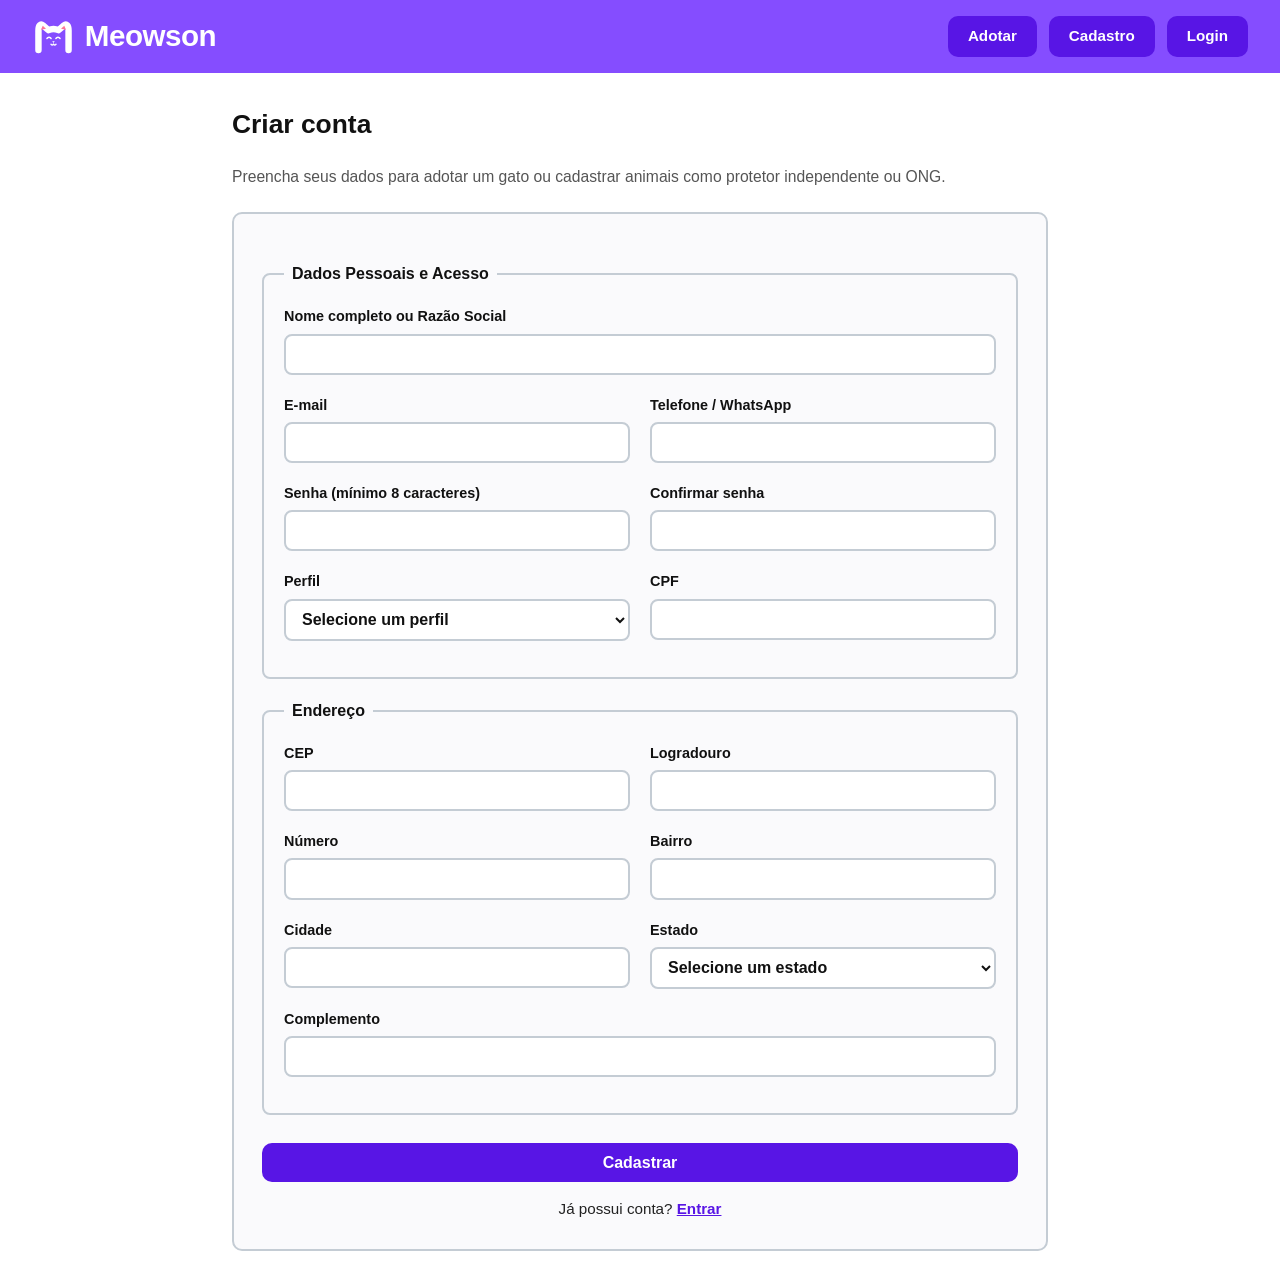
<file: public/cadastro.html>
<!DOCTYPE html>
<html lang="pt-BR">
<head>
    <title>Cadastro - Meowson</title>
    <meta charset="UTF-8">
    <meta name="viewport" content="width=device-width, initial-scale=1.0">
    <link rel="stylesheet" href="css/style.css">
<link rel="icon" type="image/svg+xml" href="img/favicon.svg">
    <link rel="icon" type="image/svg+xml" href="img/favicon.svg">
</head>
<body>

<header class="barra">
   <a href="gatos.php" class="marca">
    <img src="img/logo.svg" alt="Logo Meowson">
    <span>Meowson</span>
</a>
    <nav aria-label="Principal">
        <a href="gatos.php">Adotar</a>
        <a href="cadastro.html">Cadastro</a>
        <a href="login.html">Login</a>
    </nav>
</header>

<div class="container container-cadastro">
    <h1>Criar conta</h1>
    <p class="subtitulo-form">Preencha seus dados para adotar um gato ou cadastrar animais como protetor independente ou ONG.</p>

    <form method="post" enctype="multipart/form-data" action="cadastrar.php" class="form-card">
        <fieldset>
            <legend>Dados Pessoais e Acesso</legend>

            <div class="grid-cadastro">
                <div class="campo col-cheia">
                    <label for="nome">Nome completo ou Razão Social</label>
                    <input maxlength="150" id="nome" name="nome" required autocomplete="name">
                </div>

                <div class="campo">
                    <label for="email">E-mail</label>
                    <input maxlength="150" type="email" id="email" name="email" required autocomplete="email">
                </div>

                <div class="campo">
                    <label for="telefone">Telefone / WhatsApp</label>
                    <input maxlength="15" type="tel" id="telefone" name="telefone" required autocomplete="tel">
                </div>

                <div class="campo">
                    <label for="senha">Senha (mínimo 8 caracteres)</label>
                    <input minlength="8" maxlength="72" type="password" id="senha" name="senha" required autocomplete="new-password">
                </div>

                <div class="campo">
                    <label for="confirmarSenha">Confirmar senha</label>
                    <input minlength="8" maxlength="72" type="password" id="confirmarSenha" name="confirmarSenha" required autocomplete="new-password">
                </div>

                <div class="campo">
                    <label for="perfil">Perfil</label>
                    <select name="perfil" id="perfil" required>
                        <option selected value="">Selecione um perfil</option>
                        <option value="adotante">Adotante</option>
                        <option value="protetor">Protetor</option>
                        <option value="ong">ONG</option>
                    </select>
                </div>

                <div class="campo">
                    <label for="cpf">CPF</label>
                    <input maxlength="18" id="cpf" name="cpf_cnpj" required inputmode="numeric">
                </div>

                <div id="bloco-documento" class="col-cheia" hidden>
                    <div class="campo">
                        <label for="documento">Documentação da ONG (Estatuto ou Comprovante CNPJ)</label>
                        <input type="file" id="documento" name="documento">
                    </div>
                </div>
            </div>
        </fieldset>

        <fieldset>
            <legend>Endereço</legend>

            <div class="grid-cadastro">
                <div class="campo">
                    <label for="cep">CEP</label>
                    <input maxlength="9" id="cep" name="cep" required inputmode="numeric" autocomplete="postal-code">
                </div>

                <div class="campo">
                    <label for="logradouro">Logradouro</label>
                    <input maxlength="100" id="logradouro" name="logradouro" required autocomplete="address-line1">
                </div>

                <div class="campo">
                    <label for="numero">Número</label>
                    <input maxlength="10" id="numero" name="numero" required>
                </div>

                <div class="campo">
                    <label for="bairro">Bairro</label>
                    <input maxlength="50" id="bairro" name="bairro" required>
                </div>

                <div class="campo">
                    <label for="cidade">Cidade</label>
                    <input maxlength="50" id="cidade" name="cidade" required autocomplete="address-level2">
                </div>

                <div class="campo">
                    <label for="estado">Estado</label>
                    <select id="estado" name="estado" required>
                        <option value="">Selecione um estado</option>
                        <option value="AC">Acre</option>
                        <option value="AL">Alagoas</option>
                        <option value="AP">Amapá</option>
                        <option value="AM">Amazonas</option>
                        <option value="BA">Bahia</option>
                        <option value="CE">Ceará</option>
                        <option value="DF">Distrito Federal</option>
                        <option value="ES">Espírito Santo</option>
                        <option value="GO">Goiás</option>
                        <option value="MA">Maranhão</option>
                        <option value="MT">Mato Grosso</option>
                        <option value="MS">Mato Grosso do Sul</option>
                        <option value="MG">Minas Gerais</option>
                        <option value="PA">Pará</option>
                        <option value="PB">Paraíba</option>
                        <option value="PR">Paraná</option>
                        <option value="PE">Pernambuco</option>
                        <option value="PI">Piauí</option>
                        <option value="RJ">Rio de Janeiro</option>
                        <option value="RN">Rio Grande do Norte</option>
                        <option value="RS">Rio Grande do Sul</option>
                        <option value="RO">Rondônia</option>
                        <option value="RR">Roraima</option>
                        <option value="SC">Santa Catarina</option>
                        <option value="SP">São Paulo</option>
                        <option value="SE">Sergipe</option>
                        <option value="TO">Tocantins</option>
                    </select>
                </div>

                <div class="campo col-cheia">
                    <label for="complemento">Complemento</label>
                    <input maxlength="50" id="complemento" name="complemento">
                </div>
            </div>
        </fieldset>

        <button type="submit" id="botao" class="botao">Cadastrar</button>

        <p class="texto-auxiliar">Já possui conta? <a href="login.html">Entrar</a></p>
    </form>
</div>
<script src="js/app.js"></script>
</body>
</html>
</file>
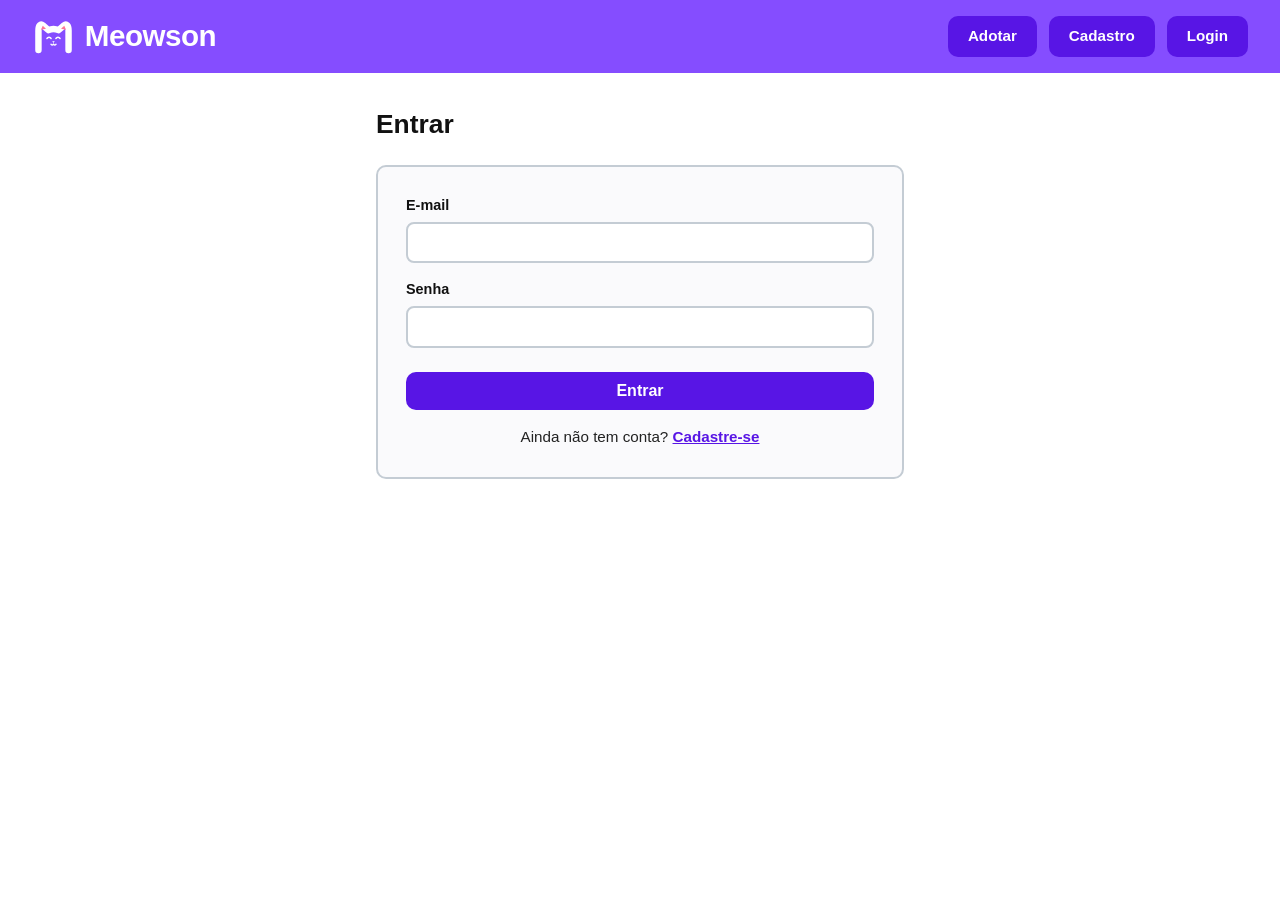
<file: public/login.html>
<!DOCTYPE html>
<html lang="pt-BR">
<head>
    <title>Login - Meowson</title>
    <meta charset="UTF-8">
    <meta name="viewport" content="width=device-width, initial-scale=1.0">
    <link rel="stylesheet" href="css/style.css">
<link rel="icon" type="image/svg+xml" href="img/favicon.svg">
    <link rel="icon" type="image/svg+xml" href="img/favicon.svg">
</head>
<body>

<header class="barra">
    <a href="gatos.php" class="marca">
    <img src="img/logo.svg" alt="Logo Meowson">
    <span>Meowson</span>
</a>
    <nav aria-label="Principal">
        <a href="gatos.php">Adotar</a>
        <a href="cadastro.html">Cadastro</a>
        <a href="login.html">Login</a>
    </nav>
</header>

<div class="container container-estreito">
    <h1>Entrar</h1>

    <form method="post" action="login.php" class="form-card">
        <div class="campo">
            <label for="email">E-mail</label>
            <input type="email" id="email" name="email" required autocomplete="email">
        </div>

        <div class="campo">
            <label for="senha">Senha</label>
            <input type="password" name="senha" id="senha" required autocomplete="current-password">
        </div>

        <button type="submit" class="botao">Entrar</button>

        <p class="texto-auxiliar">Ainda não tem conta? <a href="cadastro.html">Cadastre-se</a></p>
    </form>
</div>

</body>
</html>
</file>
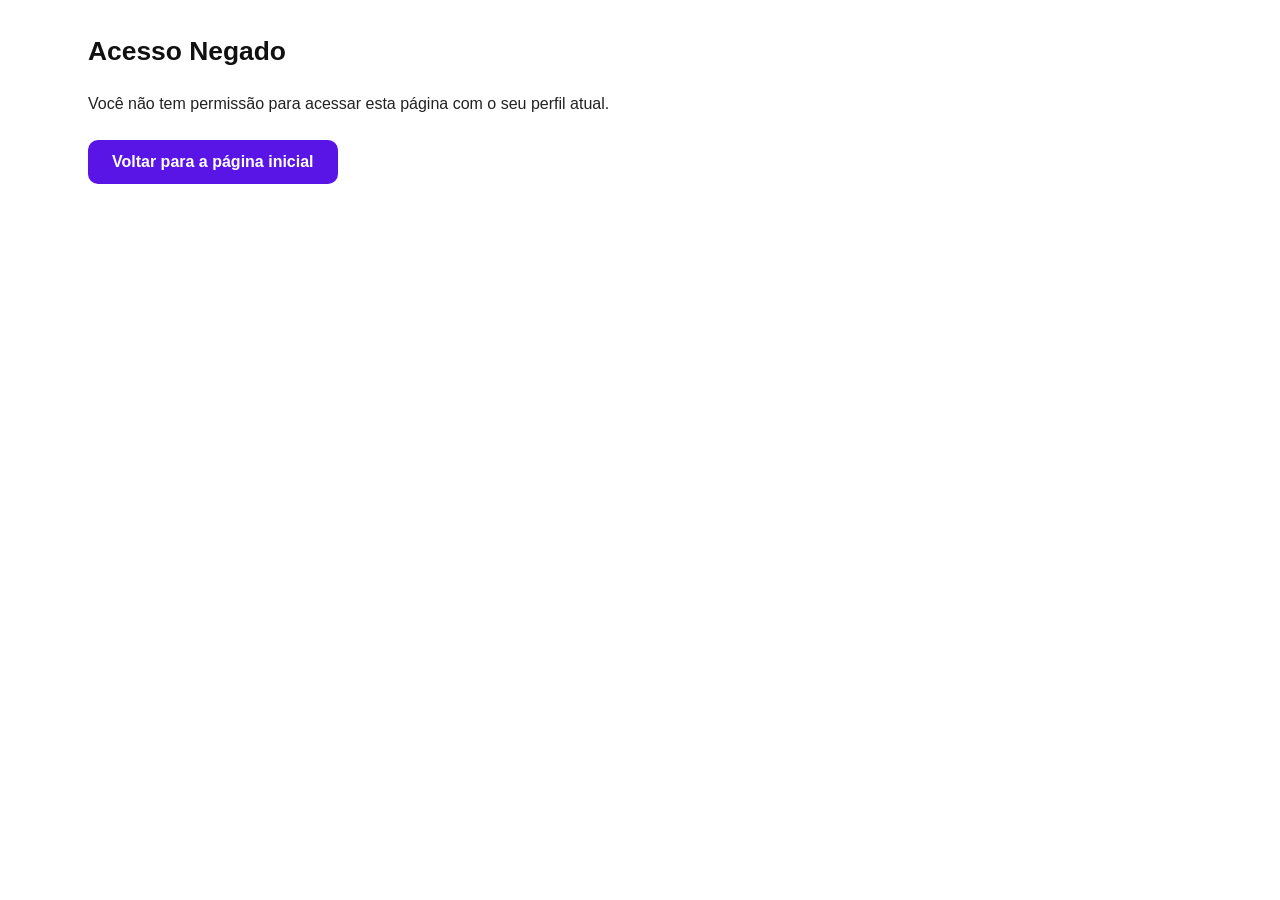
<file: public/negado.html>
<!DOCTYPE html>
<html lang="pt-BR">
<head>
    <title>Acesso Negado - Meowson</title>
    <meta charset="UTF-8">
    <meta name="viewport" content="width=device-width, initial-scale=1.0">
    <link rel="stylesheet" href="css/style.css">
    <link rel="icon" type="image/svg+xml" href="img/favicon.svg">
</head>
<body>
    <div class="container">
        <h1>Acesso Negado</h1>
        <p>Você não tem permissão para acessar esta página com o seu perfil atual.</p>
        <p style="margin-top: 1.5rem;">
            <a href="gatos.php" class="botao">Voltar para a página inicial</a>
        </p>
    </div>
</body>
</html>
</file>
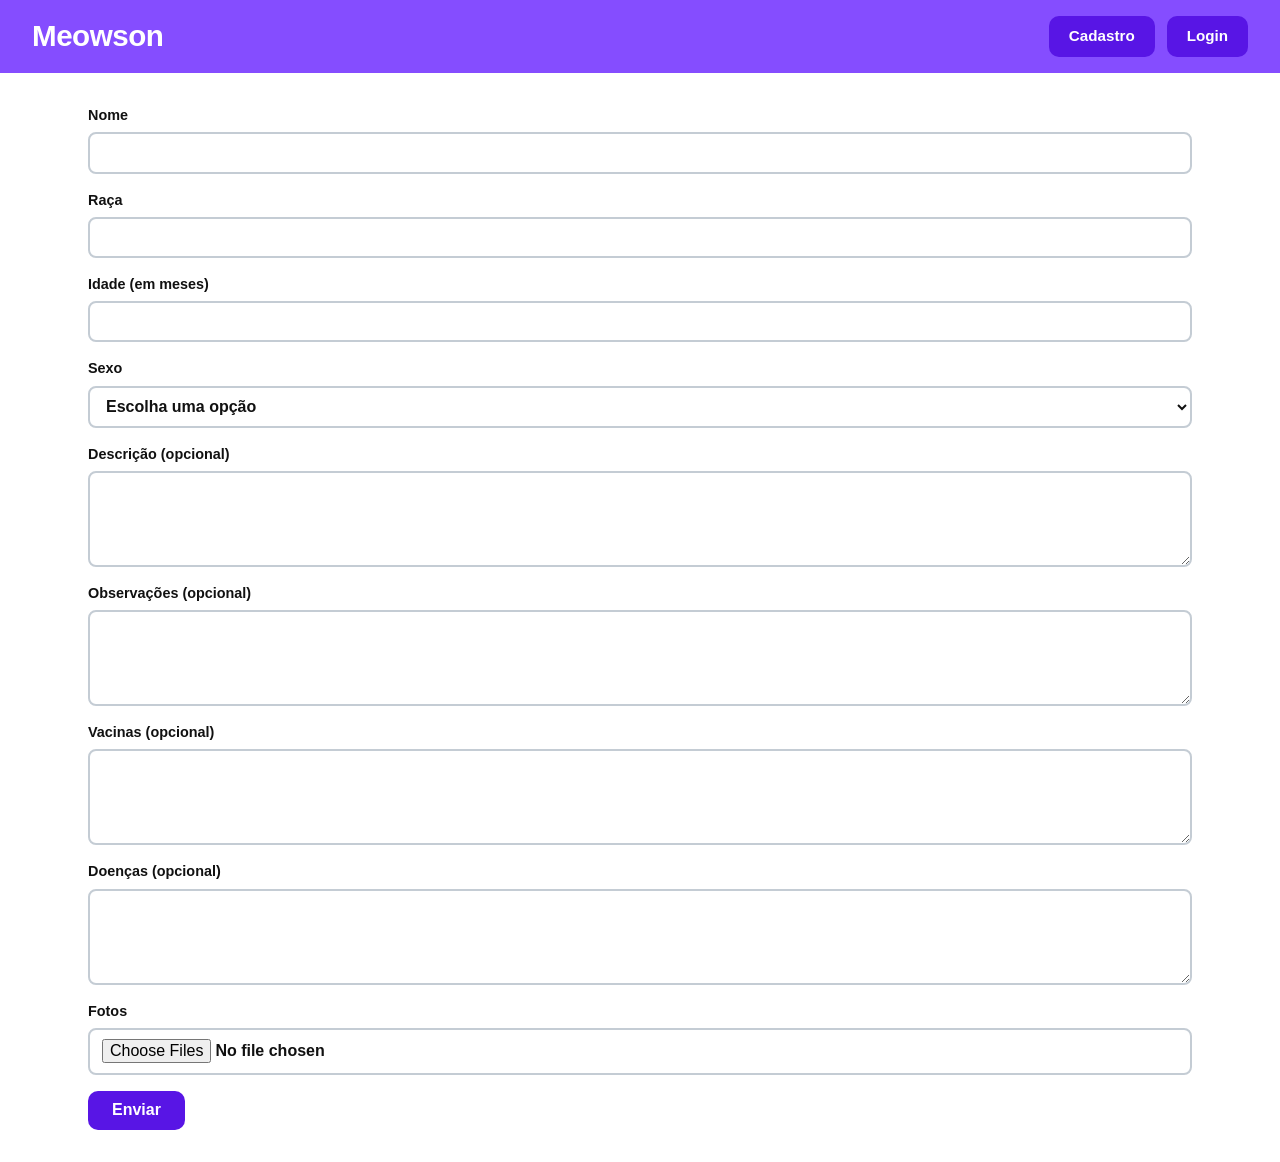
<file: public/novo_anuncio.html>
<!DOCTYPE html>
<html lang="pt-BR">
<head>
<title>Cadastro dos gatos - Meowson</title>
<meta charset="UTF-8">
<meta name="viewport" content="width=device-width, initial-scale=1.0">
<link rel="stylesheet" href="css/style.css">
</head>
<body>

<header class="barra">
    <a href="index.html">Meowson</a>
    <nav aria-label="Principal">
        <a href="cadastro.html">Cadastro</a>
        <a href="login.html">Login</a>
    </nav>
</header>

<div class="container">
<form method="post" enctype="multipart/form-data" action="cadastrar_gato.php">

<div class="campo">
<label for="nome">Nome</label>
<input required name="nome" type="text" minlength="1" maxlength="50" id="nome">
</div>

<div class="campo">
<label for="raca">Raça</label>
<input required name="raca" type="text" maxlength="30" id="raca">
</div>

<div class="campo">
<label for="idade">Idade (em meses)</label>
<input required name="idade" type="number" id="idade">
</div>

<div class="campo">
<label for="sexo">Sexo</label>
<select name="sexo" id="sexo" required>
<option selected value="">Escolha uma opção</option>
<option value="F">F</option>
<option value="M">M</option>
</select>
</div>

<div class="campo">
<label for="descricao">Descrição (opcional)</label>
<textarea name="descricao" id="descricao"></textarea>
</div>

<div class="campo">
<label for="observacoes">Observações (opcional)</label>
<textarea name="observacoes" id="observacoes"></textarea>
</div>

<div class="campo">
<label for="vacinas">Vacinas (opcional)</label>
<textarea name="vacinas" id="vacinas"></textarea>
</div>

<div class="campo">
<label for="doencas">Doenças (opcional)</label>
<textarea name="doencas" id="doencas"></textarea>
</div>

<div class="campo">
<label for="fotos">Fotos</label>
<input type="file" name="fotos[]" multiple required id="fotos">
</div>

<button class="botao" type="submit" name="botao">Enviar</button>
</form>
</div>
</body>
</html>
</file>
<file: public/css/style.css>
* {
    box-sizing: border-box;
    margin: 0;
    padding: 0;
}

html {
    height: 100%;
}

:root {
    --cor-header: #854DFF;
    --cor-principal: #5815E5;
    --cor-principal-escura: #430EB8;
    --cor-titulo: #111111;
    --cor-texto: #222222;
    --cor-texto-suave: #555555;
    --cor-fundo: #FFFFFF;
    --cor-borda: #C4CCD4;
    --cor-placeholder: #CBD3DA;
    --cor-femea: #FF7597;
    --cor-macho: #111111;
}

body {
    color: var(--cor-texto);
    background-color: var(--cor-fundo);
    font-size: 1rem;
    font-family: Arial, Helvetica, sans-serif;
    line-height: 1.5;
    min-height: 100%;
    display: flex;
    flex-direction: column;
}

a:focus,
input:focus,
select:focus,
textarea:focus,
button:focus {
    outline: 3px solid var(--cor-principal);
    outline-offset: 2px;
}

header.barra {
    background-color: var(--cor-header);
    padding: 0.9rem 2rem;
    display: flex;
    flex-wrap: wrap;
    justify-content: space-between;
    align-items: center;
    gap: 1rem;
}

header.barra > a {
    color: #FFFFFF;
    text-decoration: none;
    font-size: 1.85rem;
    font-weight: 800;
    letter-spacing: -0.5px;
}

header.barra > a:focus,
header.barra nav a:focus {
    outline: 3px solid #FFFFFF;
}

header.barra nav {
    display: flex;
    flex-wrap: wrap;
    align-items: center;
    gap: 0.75rem;
}

header.barra nav a {
    background-color: var(--cor-principal);
    color: #FFFFFF;
    text-decoration: none;
    font-weight: 700;
    font-size: 0.95rem;
    padding: 0.55rem 1.25rem;
    border-radius: 10px;
    transition: background-color 0.2s ease;
}

header.barra nav a:hover {
    background-color: var(--cor-principal-escura);
}

.container {
    width: 100%;
    max-width: 72rem;
    margin: 0 auto;
    padding: 2rem 1.5rem;
    flex: 1;
}

.container-estreito {
    max-width: 36rem;
}

h1 {
    color: var(--cor-titulo);
    font-size: 1.65rem;
    font-weight: 800;
    margin-bottom: 1.25rem;
}

.topo-vitrine h1 {
    margin-bottom: 0.35rem;
}

h2 {
    color: var(--cor-titulo);
    font-size: 1.25rem;
    font-weight: 700;
    margin-bottom: 0.5rem;
}

form.filtros,
section.filtros {
    display: grid;
    grid-template-columns: 1fr;
    gap: 1rem;
    align-items: end;
    margin-bottom: 2rem;
    padding: 1.25rem;
    border: 2px solid var(--cor-borda);
    border-radius: 10px;
    background-color: #FAFAFC;
}

@media (min-width: 768px) {
    form.filtros,
    section.filtros {
        grid-template-columns: 2fr 1fr 1fr auto;
        gap: 1.15rem;
    }
}

.campo {
    display: flex;
    flex-direction: column;
    gap: 0.35rem;
    margin-bottom: 1rem;
}

form.filtros .campo,
section.filtros .campo {
    margin-bottom: 0;
}

.campo label {
    font-weight: 700;
    font-size: 0.9rem;
    color: var(--cor-titulo);
}

.campo input:not([type="checkbox"]),
.campo select,
.campo textarea {
    width: 100%;
    padding: 0.6rem 0.75rem;
    border: 2px solid var(--cor-borda);
    border-radius: 8px;
    font-size: 1rem;
    font-family: inherit;
    font-weight: 600;
    color: var(--cor-titulo);
    background-color: #FFFFFF;
}

.campo label.check-favoritos {
    display: inline-flex;
    align-items: center;
    gap: 0.5rem;
    padding: 0.6rem 0.95rem;
    border: 2px solid var(--cor-borda);
    border-radius: 8px;
    background-color: #FFFFFF;
    cursor: pointer;
    font-size: 0.95rem;
    user-select: none;
    transition: border-color 0.2s ease;
}

.campo label.check-favoritos:hover {
    border-color: var(--cor-principal);
}

.campo label.check-favoritos input[type="checkbox"] {
    width: 1.05rem;
    height: 1.05rem;
    accent-color: var(--cor-principal);
    cursor: pointer;
}

.status-vitrine {
    color: var(--cor-texto-suave);
    font-weight: 600;
    margin-bottom: 1rem;
}

.campo textarea {
    min-height: 6rem;
    resize: vertical;
}

.botao {
    border: none;
    border-radius: 10px;
    background-color: var(--cor-principal);
    color: #FFFFFF;
    padding: 0.65rem 1.5rem;
    cursor: pointer;
    font-size: 1rem;
    font-weight: 700;
    font-family: inherit;
    text-align: center;
    text-decoration: none;
    display: inline-block;
    transition: background-color 0.2s ease;
}

.botao:hover {
    background-color: var(--cor-principal-escura);
}

.lista-gatos {
    display: grid;
    grid-template-columns: 1fr;
    gap: 1.75rem;
}

@media (min-width: 540px) {
    .lista-gatos {
        grid-template-columns: repeat(2, 1fr);
    }
}

@media (min-width: 900px) {
    .lista-gatos {
        grid-template-columns: repeat(4, 1fr);
    }
}

.card-gato {
    display: flex;
    flex-direction: column;
    gap: 0.5rem;
    margin-bottom: 0;
}

.card-gato img,
.card-gato .sem-foto {
    width: 100%;
    aspect-ratio: 1 / 1;
    object-fit: cover;
    background-color: var(--cor-placeholder);
    border-radius: 4px;
    display: block;
}

.card-topo {
    display: flex;
    justify-content: space-between;
    align-items: center;
    gap: 0.5rem;
    margin-top: 0.25rem;
}

.card-topo h2 {
    margin: 0;
    font-size: 1.25rem;
    font-weight: 800;
}

.simbolo-sexo {
    font-size: 1.65rem;
    font-weight: 900;
    line-height: 1;
}

.simbolo-sexo.macho {
    color: var(--cor-macho);
}

.simbolo-sexo.femea {
    color: var(--cor-femea);
}

.card-info {
    font-size: 0.9rem;
    color: var(--cor-texto-suave);
}

.card-gato form {
    margin-top: 0.35rem;
}

.card-gato .botao {
    width: 100%;
}

.galeria-gato {
    display: grid;
    grid-template-columns: repeat(auto-fit, minmax(220px, 1fr));
    gap: 1rem;
    margin-bottom: 1.5rem;
}

.galeria-gato img {
    width: 100%;
    max-height: 320px;
    object-fit: cover;
    border-radius: 8px;
    background-color: var(--cor-placeholder);
}

.detalhes-lista p {
    margin-bottom: 0.6rem;
}

.item-moderacao,
.item-solicitacao {
    border: 2px solid var(--cor-borda);
    border-radius: 8px;
    padding: 1.25rem;
    margin-bottom: 1.25rem;
    background-color: #FAFAFC;
}

.acoes {
    display: flex;
    flex-wrap: wrap;
    gap: 1rem;
    align-items: flex-end;
    margin-top: 1rem;
}

.form-card {
    border: 2px solid var(--cor-borda);
    border-radius: 10px;
    padding: 1.75rem;
    background-color: #FAFAFC;
}

.form-card fieldset {
    border: 2px solid var(--cor-borda);
    border-radius: 8px;
    padding: 1.25rem;
    margin: 1.25rem 0;
}

.form-card legend {
    font-weight: 800;
    font-size: 1rem;
    color: var(--cor-titulo);
    padding: 0 0.5rem;
}

.form-card .botao {
    width: 100%;
    margin-top: 0.5rem;
}

.texto-auxiliar {
    margin-top: 1rem;
    text-align: center;
    font-size: 0.95rem;
}

.texto-auxiliar a {
    color: var(--cor-principal);
    font-weight: 700;
}

.container-cadastro {
    max-width: 54rem;
}

.subtitulo-form {
    color: var(--cor-texto-suave);
    margin-bottom: 1.5rem;
    font-size: 0.98rem;
}

.grid-cadastro {
    display: grid;
    grid-template-columns: 1fr;
    gap: 0.25rem 1.25rem;
}

@media (min-width: 700px) {
    .grid-cadastro {
        grid-template-columns: 1fr 1fr;
    }

    .grid-cadastro .col-cheia {
        grid-column: 1 / -1;
    }
}

header.barra a.marca {
    display: inline-flex;
    align-items: center;
    gap: 0.6rem;
}

header.barra a.marca img {
    height: 36px;
    width: auto;
    display: block;
}

.btn-fav {
    background: none;
    border: 1px solid #ddd;
    border-radius: 50%;
    width: 2.2rem;
    height: 2.2rem;
    font-size: 1.2rem;
    cursor: pointer;
    color: #888;
    transition: 0.15s ease;
}

.btn-fav.ativo {
    color: #FF7597;
    border-color: #FF7597;
}

.btn-fav:hover {
    transform: scale(1.1);
}

footer.rodape-curiosidade {
    background-color: #F4F0FF;
    border-top: 2px solid #E2D6FF;
    color: var(--cor-principal-escura);
    text-align: center;
    font-size: 0.9rem;
    font-weight: 600;
    padding: 0.65rem 1.5rem;
    margin-top: 2rem;
}

.estado-vazio {
    grid-column: 1 / -1;
    text-align: center;
    padding: 2.5rem 1.5rem;
    border: 2px dashed var(--cor-borda);
    border-radius: 10px;
    background-color: #FAFAFC;
}

.estado-vazio p {
    font-size: 1.05rem;
    font-weight: 600;
    color: var(--cor-texto-suave);
    margin-bottom: 1rem;
}

.tag-status {
    display: inline-block;
    padding: 0.2rem 0.65rem;
    border-radius: 999px;
    font-size: 0.82rem;
    font-weight: 800;
    letter-spacing: 0.2px;
}

.tag-disponivel,
.tag-aprovada {
    background-color: #DCFCE7;
    color: #166534;
}

.tag-em_analise,
.tag-pendente {
    background-color: #FEF3C7;
    color: #92400E;
}

.tag-recusada {
    background-color: #FEE2E2;
    color: #991B1B;
}

.tag-adotado,
.tag-encerrada {
    background-color: #EDE9FE;
    color: #430EB8;
}

.alerta {
    padding: 0.85rem 1.1rem;
    border-radius: 8px;
    font-weight: 700;
    font-size: 0.95rem;
    margin-bottom: 1.5rem;
    border: 2px solid transparent;
}

.alerta-sucesso {
    background-color: #DCFCE7;
    color: #166534;
    border-color: #86EFAC;
}

.alerta-aviso {
    background-color: #FEF3C7;
    color: #92400E;
    border-color: #FCD34D;
}

.link-voltar {
    display: inline-block;
    margin-bottom: 1rem;
    color: var(--cor-principal);
    font-weight: 700;
    text-decoration: none;
}

.link-voltar:hover {
    text-decoration: underline;
}

footer.rodape-curiosidade {
    background-color: #F4F0FF;
    border-top: 2px solid #E2D6FF;
    color: var(--cor-principal-escura);
    text-align: center;
    font-size: 0.9rem;
    font-weight: 600;
    padding: 0.75rem 1.5rem;
    margin-top: auto;
}

.btn-inline {
    display: inline-block;
    width: auto;
    padding: 0.35rem 0.85rem;
    font-size: 0.875rem;
    margin-left: 0.5rem;
}
</file>
